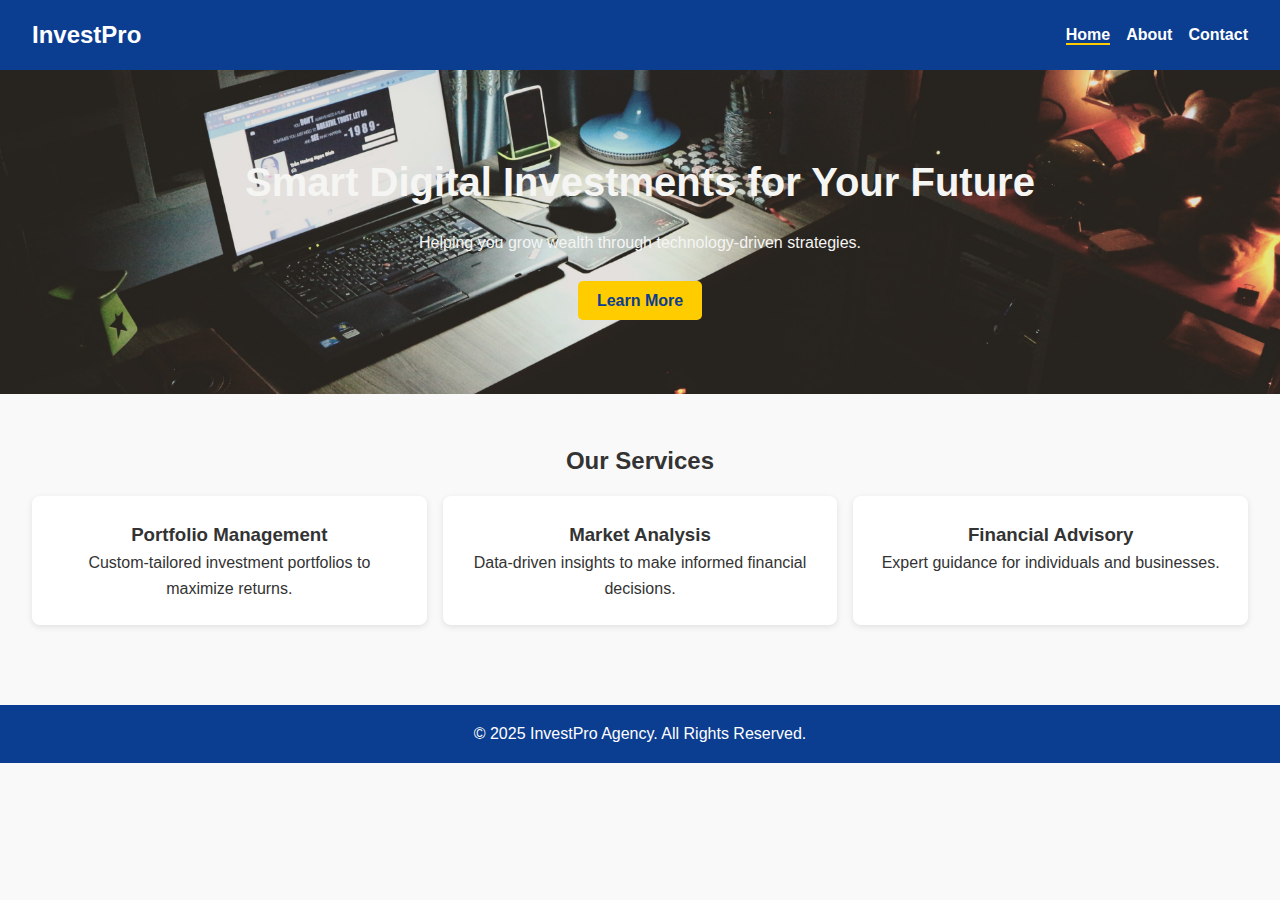
<file: index.html>
<!DOCTYPE html>
<html lang="en">
<head>
  <meta charset="UTF-8">
  <meta name="viewport" content="width=device-width, initial-scale=1.0">
  <title>Digital Investment Agency | Home</title>
  <link rel="stylesheet" href="css/styles.css">
</head>
<body>
  <!-- Header -->
  <header>
    <div class="logo">InvestPro</div>
    <nav>
      <ul>
        <li><a href="index.html" class="active">Home</a></li>
        <li><a href="about.html">About</a></li>
        <li><a href="contact.html">Contact</a></li>
      </ul>
    </nav>
  </header>

  <!-- Hero Section -->
  <section class="hero">
    <h1>Smart Digital Investments for Your Future</h1>
    <p>Helping you grow wealth through technology-driven strategies.</p>
    <a href="about.html" class="btn">Learn More</a>
  </section>

  <!-- Services -->
  <section class="services">
    <h2>Our Services</h2>
    <div class="cards">
      <div class="card">
        <h3>Portfolio Management</h3>
        <p>Custom-tailored investment portfolios to maximize returns.</p>
      </div>
      <div class="card">
        <h3>Market Analysis</h3>
        <p>Data-driven insights to make informed financial decisions.</p>
      </div>
      <div class="card">
        <h3>Financial Advisory</h3>
        <p>Expert guidance for individuals and businesses.</p>
      </div>
    </div>
  </section>

  <!-- Footer -->
  <footer>
    <p>© 2025 InvestPro Agency. All Rights Reserved.</p>
  </footer>
  <script src="js/script.js"></script>
</body>
</html>
</file>
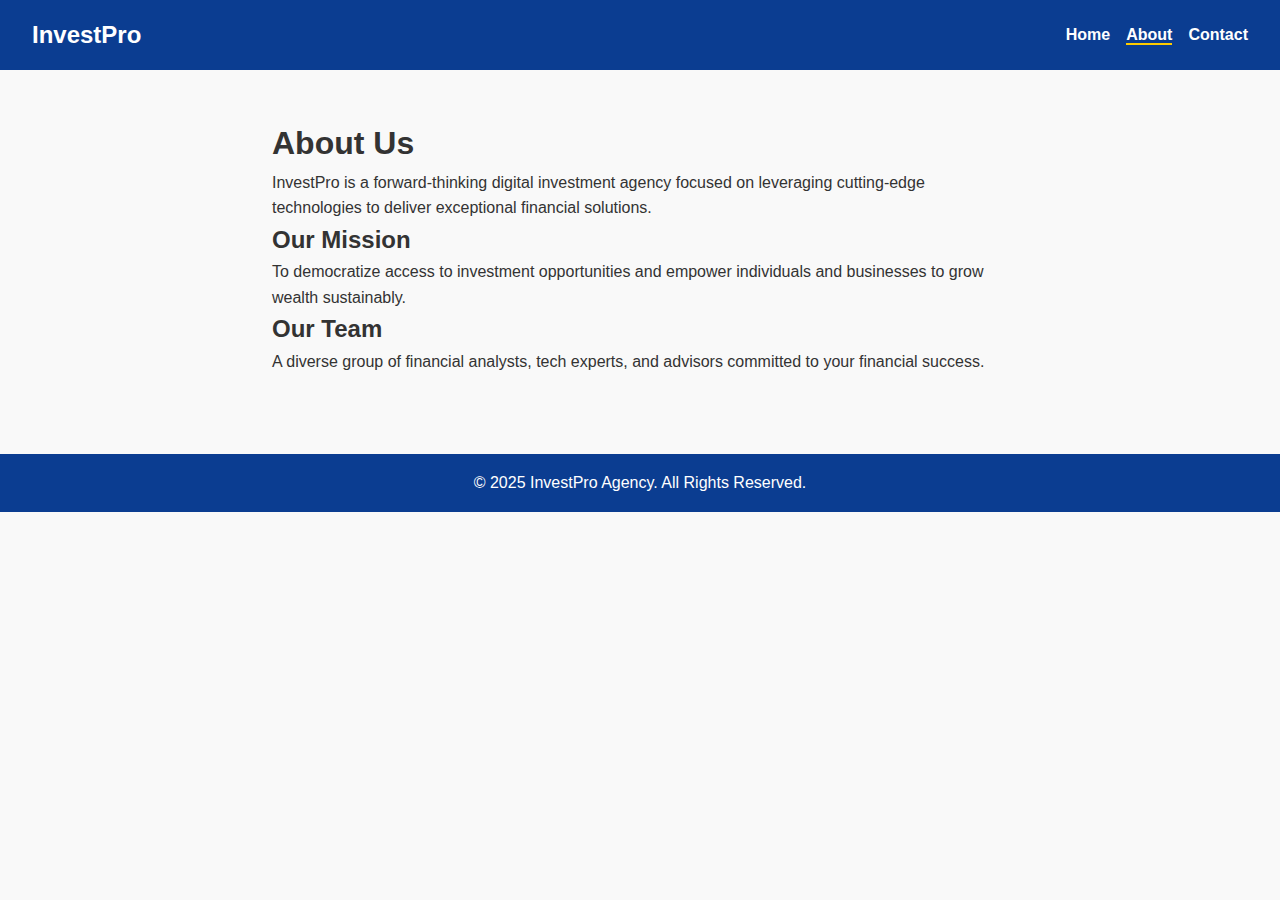
<file: about.html>
<!DOCTYPE html>
<html lang="en">
<head>
  <meta charset="UTF-8">
  <meta name="viewport" content="width=device-width, initial-scale=1.0">
  <title>Digital Investment Agency | About</title>
  <link rel="stylesheet" href="css/styles.css">
</head>
<body>
  <header>
    <div class="logo">InvestPro</div>
    <nav>
      <ul>
        <li><a href="index.html">Home</a></li>
        <li><a href="about.html" class="active">About</a></li>
        <li><a href="contact.html">Contact</a></li>
      </ul>
    </nav>
  </header>

  <section class="about">
    <h1>About Us</h1>
    <p>InvestPro is a forward-thinking digital investment agency focused on leveraging
       cutting-edge technologies to deliver exceptional financial solutions.</p>
    <h2>Our Mission</h2>
    <p>To democratize access to investment opportunities and empower individuals and businesses to grow wealth sustainably.</p>
    <h2>Our Team</h2>
    <p>A diverse group of financial analysts, tech experts, and advisors committed to your financial success.</p>
  </section>

  <footer>
    <p>© 2025 InvestPro Agency. All Rights Reserved.</p>
  </footer>
</body>
</html>
</file>
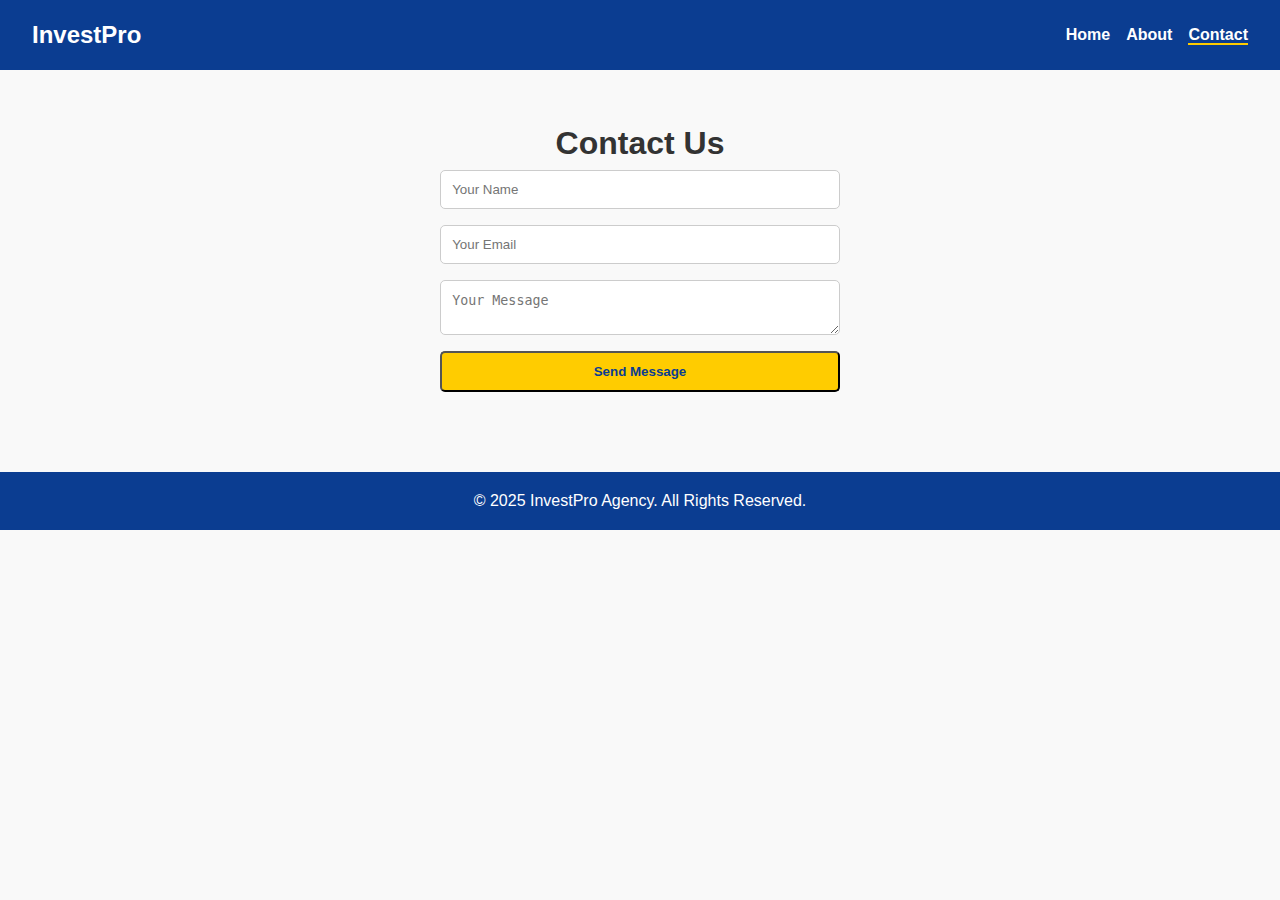
<file: contact.html>
<!DOCTYPE html>
<html lang="en">
<head>
  <meta charset="UTF-8">
  <meta name="viewport" content="width=device-width, initial-scale=1.0">
  <title>Digital Investment Agency | Contact</title>
  <link rel="stylesheet" href="css/styles.css">
</head>
<body>
  <header>
    <div class="logo">InvestPro</div>
    <nav>
      <ul>
        <li><a href="index.html">Home</a></li>
        <li><a href="about.html">About</a></li>
        <li><a href="contact.html" class="active">Contact</a></li>
      </ul>
    </nav>
  </header>

  <section class="contact">
    <h1>Contact Us</h1>
    <form id="contactForm">
      <input type="text" placeholder="Your Name" required>
      <input type="email" placeholder="Your Email" required>
      <textarea placeholder="Your Message" required></textarea>
      <button type="submit" class="btn">Send Message</button>
    </form>
    <p id="formMessage"></p>
  </section>

  <footer>
    <p>© 2025 InvestPro Agency. All Rights Reserved.</p>
  </footer>
  <script src="js/script.js"></script>
</body>
</html>
</file>
<file: css/styles.css>
/* Reset + Base */
* { margin: 0; padding: 0; box-sizing: border-box; }
body { font-family: Arial, sans-serif; line-height: 1.6; background: #f9f9f9; color: #333; }
a { text-decoration: none; color: inherit; }
ul { list-style: none; }

/* Header */
header {
  background: #0b3d91;
  color: white;
  padding: 1rem 2rem;
  display: flex; justify-content: space-between; align-items: center;
}
header .logo { font-size: 1.5rem; font-weight: bold; }
nav ul { display: flex; gap: 1rem; }
nav a { color: rgb(255, 255, 255); font-weight: bold; }
nav a.active { border-bottom: 2px solid #ffcc00; }

/* Hero */
.hero {
  background: url('../imgs/05.png') center/cover no-repeat;
  color: rgb(245, 245, 243); text-align: center;
  padding: 5rem 2rem;
}
.hero h1 { font-size: 2.5rem; margin-bottom: 1rem; }
.hero p { margin-bottom: 2rem; }
.btn {
  background: #ffcc00; color: #0b3d91;
  padding: 0.7rem 1.2rem; border-radius: 5px; font-weight: bold;
  transition: background 0.3s;
}
.btn:hover { background: #e6b800; }

/* Services */
.services { padding: 3rem 2rem; text-align: center; }
.cards { display: flex; gap: 1rem; justify-content: center; flex-wrap: wrap; margin-top: 1rem; }
.card { background: white; padding: 1.5rem; border-radius: 8px; box-shadow: 0 2px 6px rgba(0,0,0,0.1); flex: 1 1 250px; }

/* About */
.about { padding: 3rem 2rem; max-width: 800px; margin: auto; }

/* Contact */
.contact { padding: 3rem 2rem; text-align: center; }
form { display: flex; flex-direction: column; max-width: 400px; margin: auto; gap: 1rem; }
input, textarea { padding: 0.7rem; border: 1px solid #ccc; border-radius: 5px; }
button { cursor: pointer; }

/* Footer */
footer { background: #0b3d91; color: white; text-align: center; padding: 1rem; margin-top: 2rem; }

/* Responsive */
@media(max-width:768px){
  nav ul { flex-direction: column; gap: 0.5rem; }
  .cards { flex-direction: column; }
}
</file>
